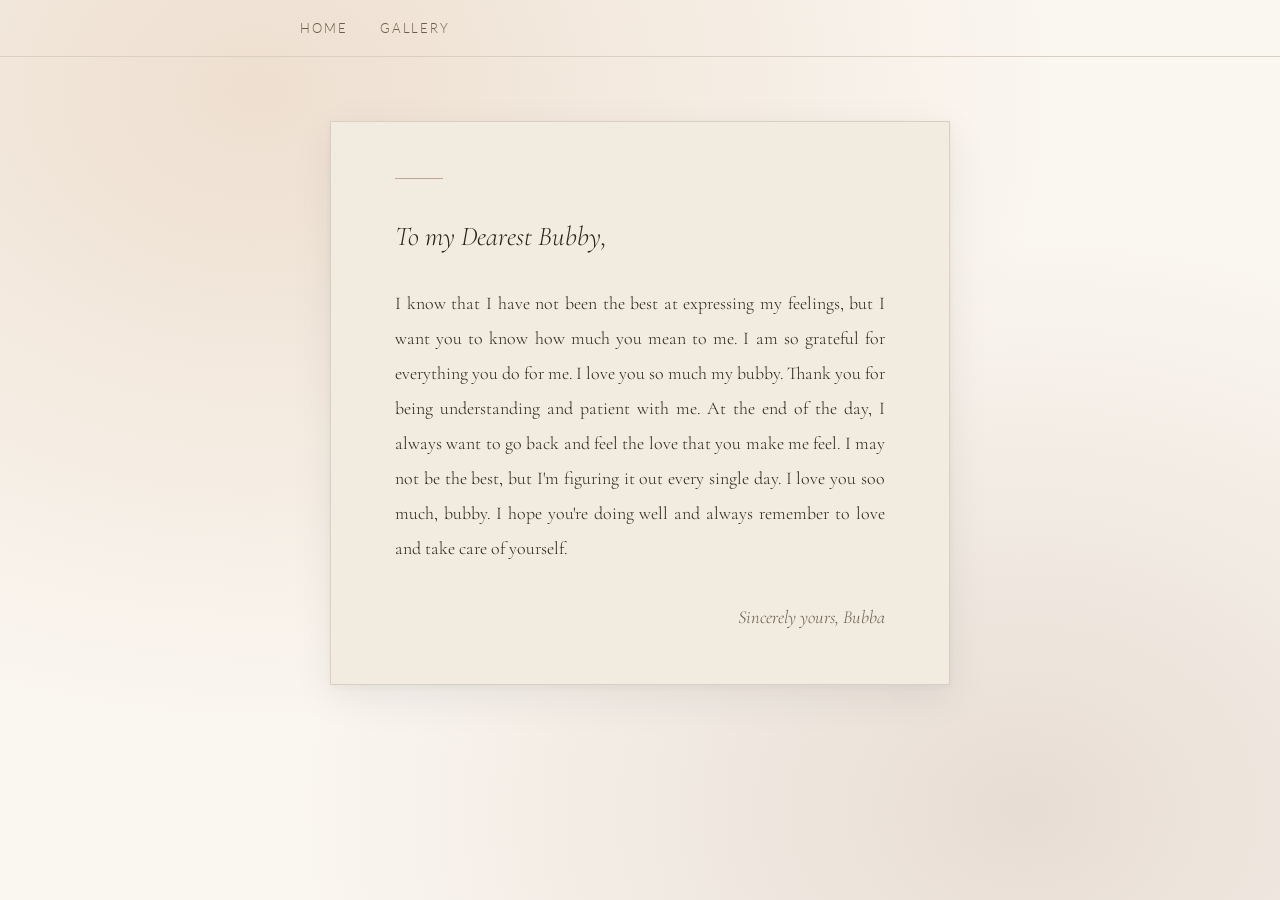
<file: index.html>
<!DOCTYPE html>
<html lang="en">
<head>
    <meta charset="UTF-8">
    <meta name="viewport" content="width=device-width, initial-scale=1.0">
    <title>My Dearest Bubby </title>
    <link rel="stylesheet" href="styles.css" class="css">
</head>
<body>
    <div class="navbar">
        <div class="navbar_container">
            <div class="navbar_links">
                <a href="index.html" class="Home">Home</a>
                <a href="gallery.html" class="Gallery">Gallery</a>
            </div>
        </div>
    </div>

    <div class="content">
        <div class="header">
            <h1>
                To my Dearest Bubby,
            </h1>
        </div>
        <div class="main">
            <p>
                I know that I have not been the best at expressing my feelings, but I want you to know how much you mean to me. I am so grateful for everything you do for me. I love you so much my bubby. Thank you for being understanding and patient with me. At the end of the day, I always want to go back and feel the love that you make me feel. I may not be the best, but I'm figuring it out every single day. I love you soo much, bubby. I hope you're doing well and always remember to love and take care of yourself.
            </p>
        </div>
        <div class="footer">
            <h2>
                Sincerely yours, Bubba 
            </h2>
        </div>
    </div>
</body>
</html>
</file>
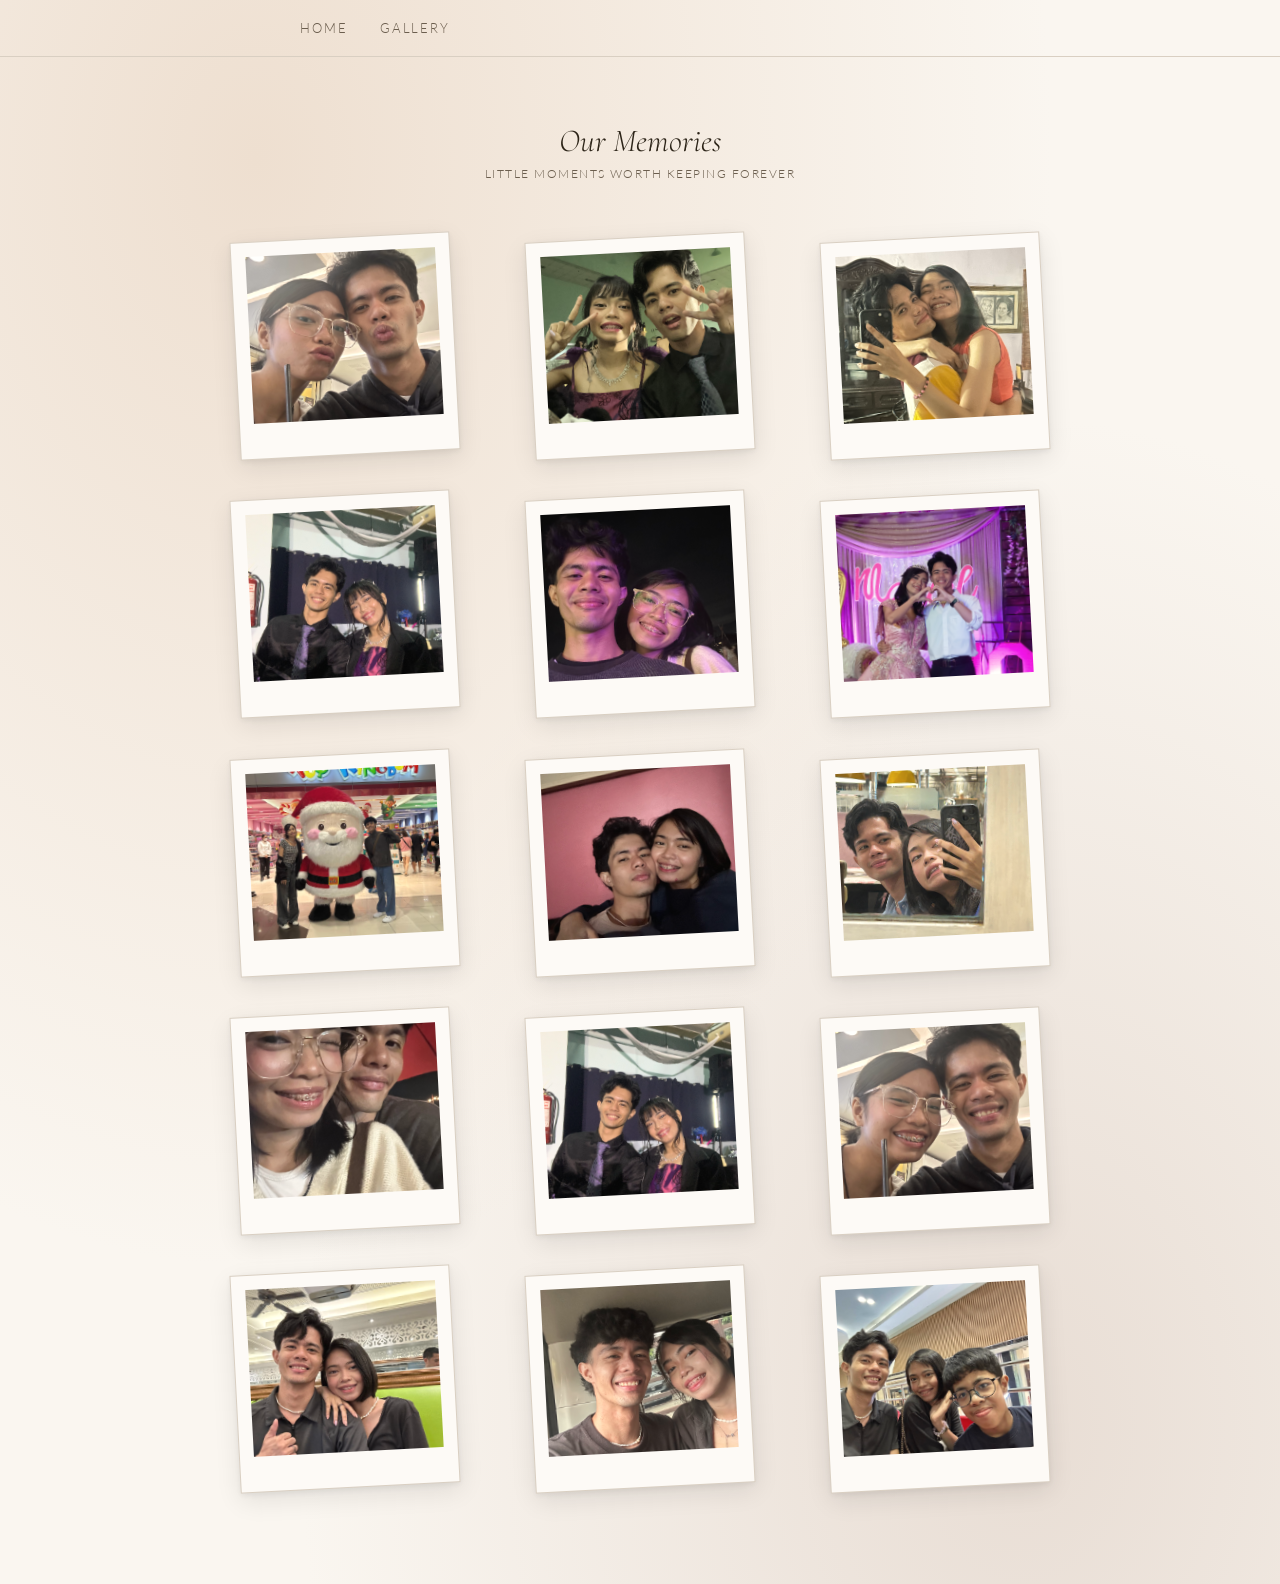
<file: gallery.html>
<!DOCTYPE html>
<html lang="en">
<head>
    <meta charset="UTF-8">
    <meta name="viewport" content="width=device-width, initial-scale=1.0">
    <title>Our Gallery — My Dearest Bubby</title>
    <link rel="stylesheet" href="styles.css">
    <link rel="stylesheet" href="gallery.css">
</head>
<body>
    <div class="navbar">
        <div class="navbar_container">
            <div class="navbar_links">
                <a href="index.html" class="Home">Home</a>
                <a href="gallery.html" class="Gallery">Gallery</a>
            </div>
        </div>
    </div>

    <div class="gallery-page">

        <div class="gallery-header">
            <h1>Our Memories</h1>
            <p>little moments worth keeping forever</p>
        </div>

        <div class="polaroid-grid">

            <div class="polaroid" style="--r: -3deg; --delay: 0s">
                <div class="polaroid-img">
                    <img src="img/1.jpeg" alt="A memory">
                </div>
            </div>

            <div class="polaroid" style="--r: -3deg; --delay: 0s">
                <div class="polaroid-img">
                    <img src="img/13.JPG" alt="A memory">
                </div>
            </div>
            <div class="polaroid" style="--r: -3deg; --delay: 0s">
                <div class="polaroid-img">
                    <img src="img/3.jpeg" alt="A memory">
                </div>
            </div>
            <div class="polaroid" style="--r: -3deg; --delay: 0s">
                <div class="polaroid-img">
                    <img src="img/11.jpeg" alt="A memory">
                </div>
            </div>
            <div class="polaroid" style="--r: -3deg; --delay: 0s">
                <div class="polaroid-img">
                    <img src="img/5.jpeg" alt="A memory">
                </div>
            </div>
            <div class="polaroid" style="--r: -3deg; --delay: 0s">
                <div class="polaroid-img">
                    <img src="img/4.jpeg" alt="A memory">
                </div>
            </div>
            <div class="polaroid" style="--r: -3deg; --delay: 0s">
                <div class="polaroid-img">
                    <img src="img/14.jpg" alt="A memory">
                </div>
            </div>
            <div class="polaroid" style="--r: -3deg; --delay: 0s">
                <div class="polaroid-img">
                    <img src="img/8.jpeg" alt="A memory">
                </div>
            </div>
            <div class="polaroid" style="--r: -3deg; --delay: 0s">
                <div class="polaroid-img">
                    <img src="img/9.jpeg" alt="A memory">
                </div>
            </div>
            <div class="polaroid" style="--r: -3deg; --delay: 0s">
                <div class="polaroid-img">
                    <img src="img/6.jpeg" alt="A memory">
                </div>
            </div>
            <div class="polaroid" style="--r: -3deg; --delay: 0s">
                <div class="polaroid-img">
                    <img src="img/11.jpeg" alt="A memory">
                </div>
            </div>
            <div class="polaroid" style="--r: -3deg; --delay: 0s">
                <div class="polaroid-img">
                    <img src="img/2.jpeg" alt="A memory">
                </div>
            </div>
                        <div class="polaroid" style="--r: -3deg; --delay: 0s">
                <div class="polaroid-img">
                    <img src="img/16.jpg" alt="A memory">
                </div>
            </div>
                        <div class="polaroid" style="--r: -3deg; --delay: 0s">
                <div class="polaroid-img">
                    <img src="img/7.jpeg" alt="A memory">
                </div>
            </div>
                        <div class="polaroid" style="--r: -3deg; --delay: 0s">
                <div class="polaroid-img">
                    <img src="img/15.jpg" alt="A memory">
                </div>
            </div>
        </div>
    </div>

</body>
</html>
</file>
<file: styles.css>
@import url('https://fonts.googleapis.com/css2?family=Cormorant+Garamond:ital,wght@0,300;0,400;1,300;1,400&family=Lato:wght@300;400&display=swap');

/* ── Reset & Base ───────────────────────────── */
*, *::before, *::after {
  box-sizing: border-box;
  margin: 0;
  padding: 0;
}

:root {
  --cream:      #faf6f0;
  --parchment:  #f2ebe0;
  --ink:        #2c2418;
  --ink-light:  #6b5e4e;
  --border:     #d9cfc2;
  --accent:     #a0785a;
}

body {
  background-color: var(--cream);
  background-image:
    radial-gradient(ellipse at 20% 10%, #eedfd0 0%, transparent 55%),
    radial-gradient(ellipse at 80% 90%, #e8ddd4 0%, transparent 50%);
  min-height: 100vh;
  font-family: 'Lato', sans-serif;
  color: var(--ink);
  display: flex;
  flex-direction: column;
  align-items: center;
}

/* ── Navbar ─────────────────────────────────── */
.navbar {
  width: 100%;
  padding: 1.25rem 2rem;
  display: flex;
  justify-content: center;
  border-bottom: 1px solid var(--border);
}

.navbar_container {
  width: 100%;
  max-width: 680px;
}

.navbar_links {
  display: flex;
  gap: 2rem;
}

.navbar_links a {
  font-family: 'Lato', sans-serif;
  font-weight: 300;
  font-size: 0.8rem;
  letter-spacing: 0.15em;
  text-transform: uppercase;
  color: var(--ink-light);
  text-decoration: none;
  transition: color 0.2s ease;
}

.navbar_links a:hover {
  color: var(--accent);
}

/* ── Letter Card ─────────────────────────────── */
.content {
  width: 100%;
  max-width: 620px;
  margin: 4rem auto 5rem;
  padding: 3.5rem 4rem;
  background-color: var(--parchment);
  border: 1px solid var(--border);
  box-shadow:
    0 2px 6px rgba(0,0,0,0.04),
    0 12px 40px rgba(0,0,0,0.07);
  position: relative;
}

/* subtle top rule */
.content::before {
  content: '';
  display: block;
  width: 3rem;
  height: 1px;
  background: var(--accent);
  margin-bottom: 2.5rem;
  opacity: 0.6;
}

/* ── Header ──────────────────────────────────── */
.header h1 {
  font-family: 'Cormorant Garamond', serif;
  font-weight: 300;
  font-style: italic;
  font-size: 1.7rem;
  color: var(--ink);
  margin-bottom: 2rem;
  line-height: 1.3;
}

/* ── Body ────────────────────────────────────── */
.main p {
  font-family: 'Cormorant Garamond', serif;
  font-weight: 300;
  font-size: 1.12rem;
  line-height: 1.95;
  color: var(--ink);
  text-align: justify;
  hyphens: auto;
}

/* ── Footer ──────────────────────────────────── */
.footer {
  margin-top: 2.5rem;
  text-align: right;
}

.footer h2 {
  font-family: 'Cormorant Garamond', serif;
  font-weight: 300;
  font-style: italic;
  font-size: 1.15rem;
  color: var(--ink-light);
}

/* ── Responsive ──────────────────────────────── */
@media (max-width: 680px) {
  .content {
    margin: 2rem 1.25rem 3rem;
    padding: 2.5rem 2rem;
  }

  .header h1  { font-size: 1.4rem; }
  .right p    { font-size: 1rem; }
  .footer h2  { font-size: 1rem; }
}
</file>
<file: gallery.css>
@import url('https://fonts.googleapis.com/css2?family=Cormorant+Garamond:ital,wght@0,300;0,400;1,300;1,400&family=Lato:wght@300;400&display=swap');

/* ── Gallery Page ────────────────────────────── */
.gallery-page {
  width: 100%;
  max-width: 900px;
  margin: 4rem auto 6rem;
  padding: 0 1.5rem;
}

/* ── Gallery Header ──────────────────────────── */
.gallery-header {
  text-align: center;
  margin-bottom: 3.5rem;
}

.gallery-header h1 {
  font-family: 'Cormorant Garamond', serif;
  font-weight: 300;
  font-style: italic;
  font-size: 2rem;
  color: var(--ink);
  margin-bottom: 0.4rem;
}

.gallery-header p {
  font-family: 'Lato', sans-serif;
  font-weight: 300;
  font-size: 0.78rem;
  letter-spacing: 0.12em;
  text-transform: uppercase;
  color: var(--ink-light);
}

/* ── Polaroid Grid ───────────────────────────── */
.polaroid-grid {
  display: grid;
  grid-template-columns: repeat(3, 1fr);
  gap: 2.5rem 2rem;
  justify-items: center;
}

/* ── Polaroid Card ───────────────────────────── */
.polaroid {
  background: #fdfaf6;
  padding: 0.9rem 0.9rem 2.2rem;
  box-shadow:
    0 2px 6px rgba(0,0,0,0.07),
    0 8px 24px rgba(0,0,0,0.09);
  border: 1px solid var(--border);
  transform: rotate(var(--r, 0deg));
  transition: transform 0.3s ease, box-shadow 0.3s ease;
  width: 100%;
  max-width: 220px;
  cursor: default;

  /* fade-in on load */
  opacity: 0;
  animation: fadeUp 0.5s ease forwards;
  animation-delay: var(--delay, 0s);
}

.polaroid:hover {
  transform: rotate(0deg) scale(1.04);
  box-shadow:
    0 6px 16px rgba(0,0,0,0.1),
    0 20px 48px rgba(0,0,0,0.13);
  z-index: 10;
}

/* ── Polaroid Image ──────────────────────────── */
.polaroid-img {
  width: 100%;
  aspect-ratio: 1 / 0.88;
  overflow: hidden;
  background-color: var(--parchment);
}

.polaroid-img img {
  width: 100%;
  height: 100%;
  object-fit: cover;
  display: block;
  filter: sepia(12%) contrast(0.96) brightness(1.02);
  transition: filter 0.3s ease;
}

.polaroid:hover .polaroid-img img {
  filter: sepia(0%) contrast(1) brightness(1.04);
}

/* ── Polaroid Caption ────────────────────────── */
.polaroid-caption {
  font-family: 'Cormorant Garamond', serif;
  font-style: italic;
  font-weight: 300;
  font-size: 0.88rem;
  color: var(--ink-light);
  text-align: center;
  margin-top: 0.75rem;
  line-height: 1.4;
}

/* ── Fade-up Animation ───────────────────────── */
@keyframes fadeUp {
  from {
    opacity: 0;
    transform: rotate(var(--r, 0deg)) translateY(14px);
  }
  to {
    opacity: 1;
    transform: rotate(var(--r, 0deg)) translateY(0);
  }
}

/* ── Responsive ──────────────────────────────── */
@media (max-width: 680px) {
  .polaroid-grid {
    grid-template-columns: repeat(2, 1fr);
    gap: 2rem 1.5rem;
  }

  .gallery-header h1 { font-size: 1.5rem; }
}

@media (max-width: 420px) {
  .polaroid-grid {
    grid-template-columns: 1fr;
  }
}
</file>
